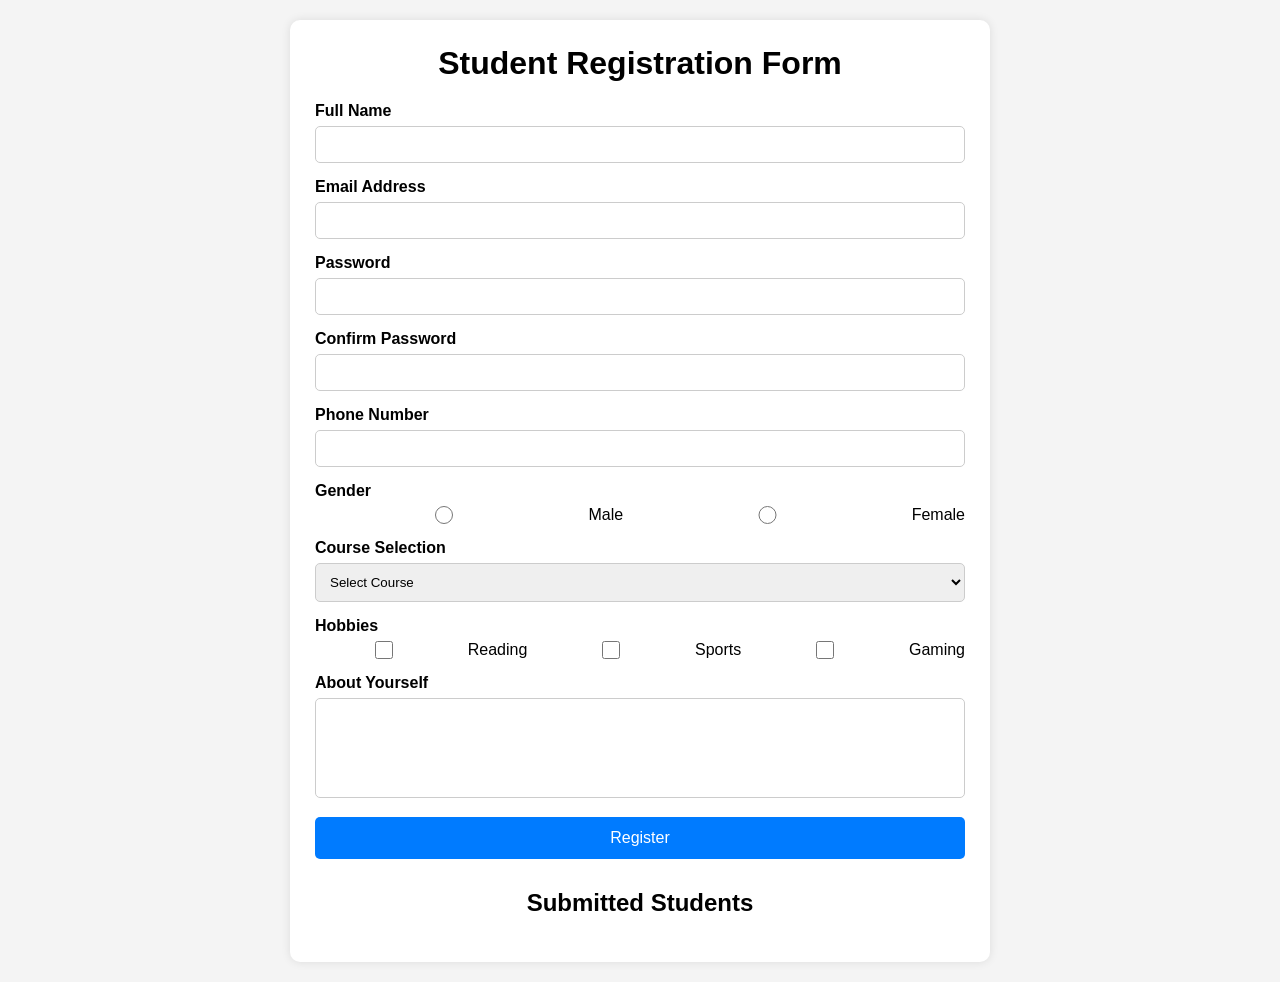
<file: saylani.html>
<!-- index.html -->
<!DOCTYPE html>
<html lang="en">
<head>
  <meta charset="UTF-8" />
  <meta name="viewport" content="width=device-width, initial-scale=1.0"/>
  <title>Student Registration Form</title>
  <link rel="stylesheet" href="saylani.css" />
</head>
<body>

  <div class="container">
    <h1>Student Registration Form</h1>

    <form id="studentForm">

      <!-- Full Name -->
      <div class="form-group">
        <label>Full Name</label>
        <input type="text" id="fullName" />
        <small class="error" id="nameError"></small>
      </div>

      <!-- Email -->
      <div class="form-group">
        <label>Email Address</label>
        <input type="email" id="email" />
        <small class="error" id="emailError"></small>
      </div>

      <!-- Password -->
      <div class="form-group">
        <label>Password</label>
        <input type="password" id="password" />
        <small class="error" id="passwordError"></small>
      </div>

      <!-- Confirm Password -->
      <div class="form-group">
        <label>Confirm Password</label>
        <input type="password" id="confirmPassword" />
        <small class="error" id="confirmPasswordError"></small>
      </div>

      <!-- Phone -->
      <div class="form-group">
        <label>Phone Number</label>
        <input type="text" id="phone" />
        <small class="error" id="phoneError"></small>
      </div>

      <!-- Gender -->
      <div class="form-group">
        <label>Gender</label>
        <div class="radio-group">
          <input type="radio" name="gender" value="Male" /> Male
          <input type="radio" name="gender" value="Female" /> Female
        </div>
        <small class="error" id="genderError"></small>
      </div>

      <!-- Course -->
      <div class="form-group">
        <label>Course Selection</label>
        <select id="course">
          <option value="">Select Course</option>
          <option value="Web Development">Web Development</option>
          <option value="Graphic Designing">Graphic Designing</option>
          <option value="Mobile App Development">Mobile App Development</option>
        </select>
        <small class="error" id="courseError"></small>
      </div>

      <!-- Hobbies -->
      <div class="form-group">
        <label>Hobbies</label>
        <div class="checkbox-group">
          <input type="checkbox" value="Reading" class="hobby" /> Reading
          <input type="checkbox" value="Sports" class="hobby" /> Sports
          <input type="checkbox" value="Gaming" class="hobby" /> Gaming
        </div>
      </div>

      <!-- Message -->
      <div class="form-group">
        <label>About Yourself</label>
        <textarea id="message"></textarea>
      </div>

      <button type="submit">Register</button>

    </form>

    <div class="output">
      <h2>Submitted Students</h2>
      <div id="studentData"></div>
    </div>

  </div>

  <script src="saylani.js"></script>
</body>
</html>
</file>
<file: saylani.css>
/* style.css */

* {
  margin: 0;
  padding: 0;
  box-sizing: border-box;
  font-family: Arial, sans-serif;
}

body {
  background: #f4f4f4;
  padding: 20px;
}

.container {
  max-width: 700px;
  margin: auto;
  background: white;
  padding: 25px;
  border-radius: 10px;
  box-shadow: 0 0 10px rgba(0,0,0,0.1);
}

h1, h2 {
  text-align: center;
  margin-bottom: 20px;
}

.form-group {
  margin-bottom: 15px;
}

label {
  display: block;
  margin-bottom: 6px;
  font-weight: bold;
}

input,
select,
textarea {
  width: 100%;
  padding: 10px;
  border: 1px solid #ccc;
  border-radius: 5px;
}

textarea {
  resize: none;
  height: 100px;
}

.radio-group,
.checkbox-group {
  display: flex;
  gap: 15px;
  margin-top: 5px;
}

button {
  width: 100%;
  padding: 12px;
  background: #007bff;
  color: white;
  border: none;
  font-size: 16px;
  border-radius: 5px;
  cursor: pointer;
}

button:hover {
  background: #0056b3;
}

.error {
  color: red;
  font-size: 14px;
}

.output {
  margin-top: 30px;
}

.student-card {
  background: #f9f9f9;
  padding: 15px;
  border-left: 5px solid #007bff;
  margin-bottom: 15px;
  border-radius: 5px;
}

@media (max-width: 600px) {
  .radio-group,
  .checkbox-group {
    flex-direction: column;
  }
}
</file>
